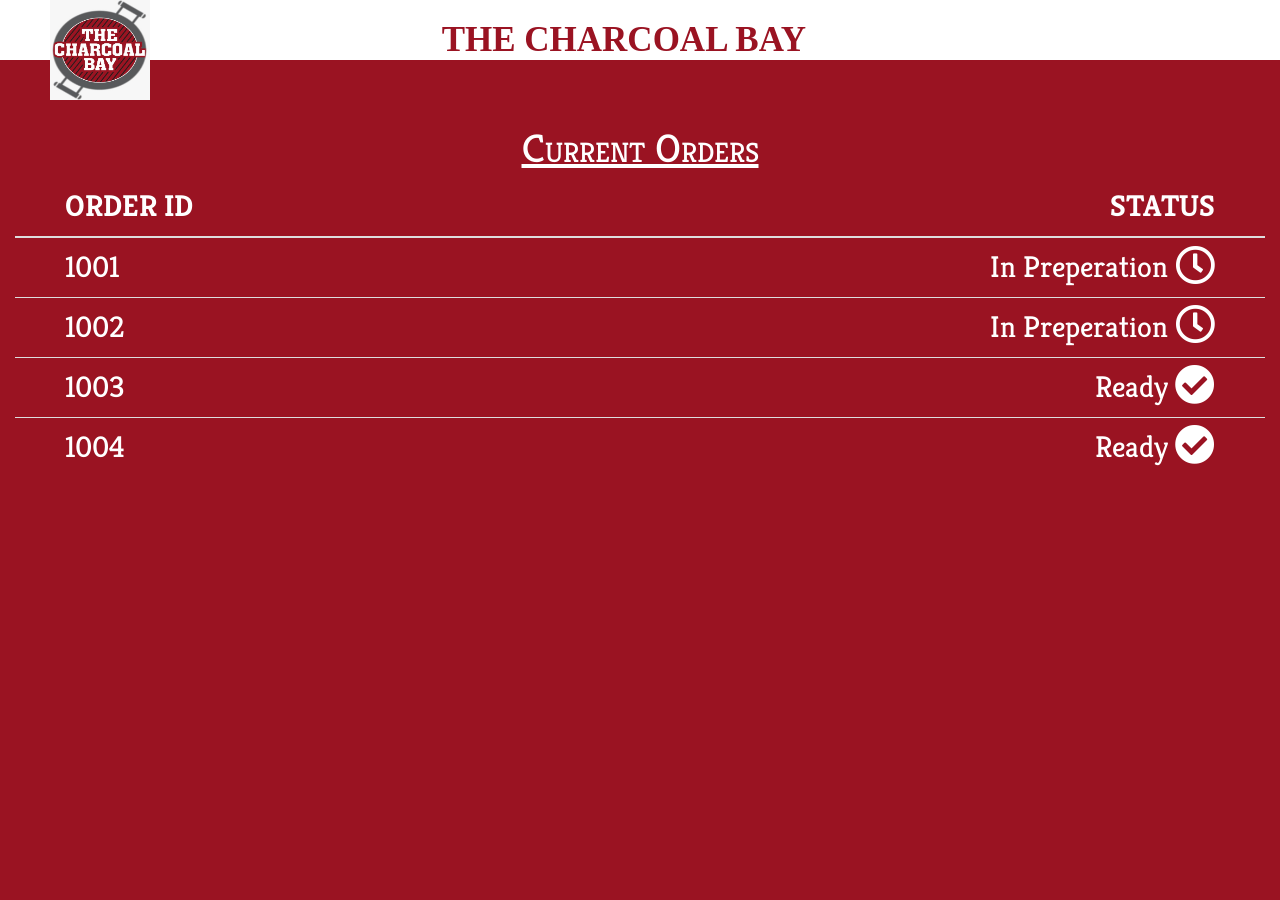
<file: index.html>
<!DOCTYPE html>
<html lang="en">
<head>
	<title>The Charcoal Bay</title>
	<meta charset="utf-8">
	<meta name="viewport" content="width=device-width, initial-scale=1, shrink-to-fit=no">
	<link rel="icon" href="image/charcoallogo.jpeg" type="icon">
	<link href="//db.onlinewebfonts.com/c/0d02c5478254b9b31ea8fc5dd46149c2?family=AlgerianMesaPlainW00-Rg" rel="stylesheet" type="text/css"/>

	<link href='https://fonts.googleapis.com/css?family=Kelly Slab' rel='stylesheet'>
	<link href='https://fonts.googleapis.com/css?family=Kreon' rel='stylesheet'>

	
	<link rel="stylesheet" href="https://use.fontawesome.com/releases/v5.6.3/css/all.css" integrity="sha384-UHRtZLI+pbxtHCWp1t77Bi1L4ZtiqrqD80Kn4Z8NTSRyMA2Fd33n5dQ8lWUE00s/" crossorigin="anonymous">
	
	<link href="css/bootstrap.min.css" type="text/css" rel="stylesheet">
	<link href="css/bootstrap-theme.min.css" type="text/css" rel="stylesheet">

	<script type="text/javascript" src="js/jquery.min.js"></script>
	<script type="text/javascript" src="js/bootstrap.min.js"></script>


	<style type="text/css">
		body{
			background-color: rgba(154,19,34);
			font-family: 'Kreon';
			color: white;
		}
		.brand_row{
			background-color: white;
			height: 60px;
		}
		.brand_row .logo{
			padding-left: 50px;
		}
		.name{
			color: #9A1322;
			padding-top: 15px;
			text-align: left;
			font-family: 'Algerian';
			text-transform: uppercase;
			font-weight: bolder;
			font-size: 35px;
		}
		.table_row{
			margin: 0px;
			padding: 0px;
		}
		.table_row .table_title span{
			font-variant: small-caps;
			color: white;
			font-size: 40px;
			text-decoration: underline;
		}

		.table{
			font-size: 30px;
		}
		table tr th{
			text-transform: uppercase;
		}

		#left{
			text-align: left;
			padding-left: 50px;
		}
		#right{
			text-align: right;
    		padding-right: 50px;
		}


		@media screen and (max-width: 768px){
			.brand_row .logo{
				padding-left: 10px;
			}
			.table{
			font-size: 20px;
			}
			#left{
				text-align: left;
				padding-left: 30px;
			}
			#right{
				text-align: right;
	    		padding-right: 30px;
			}
		}
		@media screen and (max-width: 768px){
			.brand_row .name{
				font-family: 'Algerian';
				padding-top: 5px;
				font-size: 25px;
			}
		}
		@media screen and (max-width: 540px){
			.brand_row .name{
				font-family: 'Algerian';
				padding-top: 10px;
				font-size: 20px;
			}
		}
		@media screen and (max-width: 450px){
			.brand_row .name{
				font-family: 'Algerian';
				padding-top: 5px;
				font-size: 18px;
			}
			.table_row .table_title span{
				font-variant: small-caps;
				color: white;
				font-size: 25px;
				text-decoration: underline;
			}
			.table{
				font-size: 10px;
			}
			#left{
				text-align: left;
				padding-left: 10px;
			}
			#right{
				text-align: right;
	    		padding-right: 10px;
			}
		}
	
	</style>

	</head>

	<body>
		<div class="container-fluid">
			<div class="row brand_row">
				<div class="col-lg-4 col-md-4 col-sm-4 col-xs-4 logo"><img src="image/charcoallogo.jpeg" width="100" height="100"></div>
				<div class="col-lg-8 col-md-8 col-sm-8 col-xs-8 name">The Charcoal Bay</div>
			</div><br><br><br>
			<div class="row table_row">
				<div class="row table_title">
					<center><span style="">Current Orders</span></center>
				</div>
				
				<div class="table-hover">
					<table class="table">
						<thead>
							<tr>
								<th id="left">Order Id</th>
								<th id="right">Status</th>
							</tr>
						</thead>
						<tbody>
							<tr>
								<td id="left">1001</td>
								<td id="right">In Preperation
									<i class="far fa-clock fa-lg"></i>
								</td>
							</tr>
							<tr>
								<td id="left">1002</td>
								<td id="right">In Preperation
									<i class="far fa-clock fa-lg"></i>
								</td>
							</tr>
							<tr>
								<td id="left">1003</td>
								<td id="right">Ready
									<i class="fas fa-check-circle fa-lg"></i>
								</td>
							</tr>
							<tr>
								<td id="left">1004</td>
								<td id="right">Ready
									<i class="fas fa-check-circle fa-lg"></i>
								</td>
							</tr>
						</tbody>
					</table>
				</div>
			
			</div>
		</div>

	</body>


	</html>
</file>
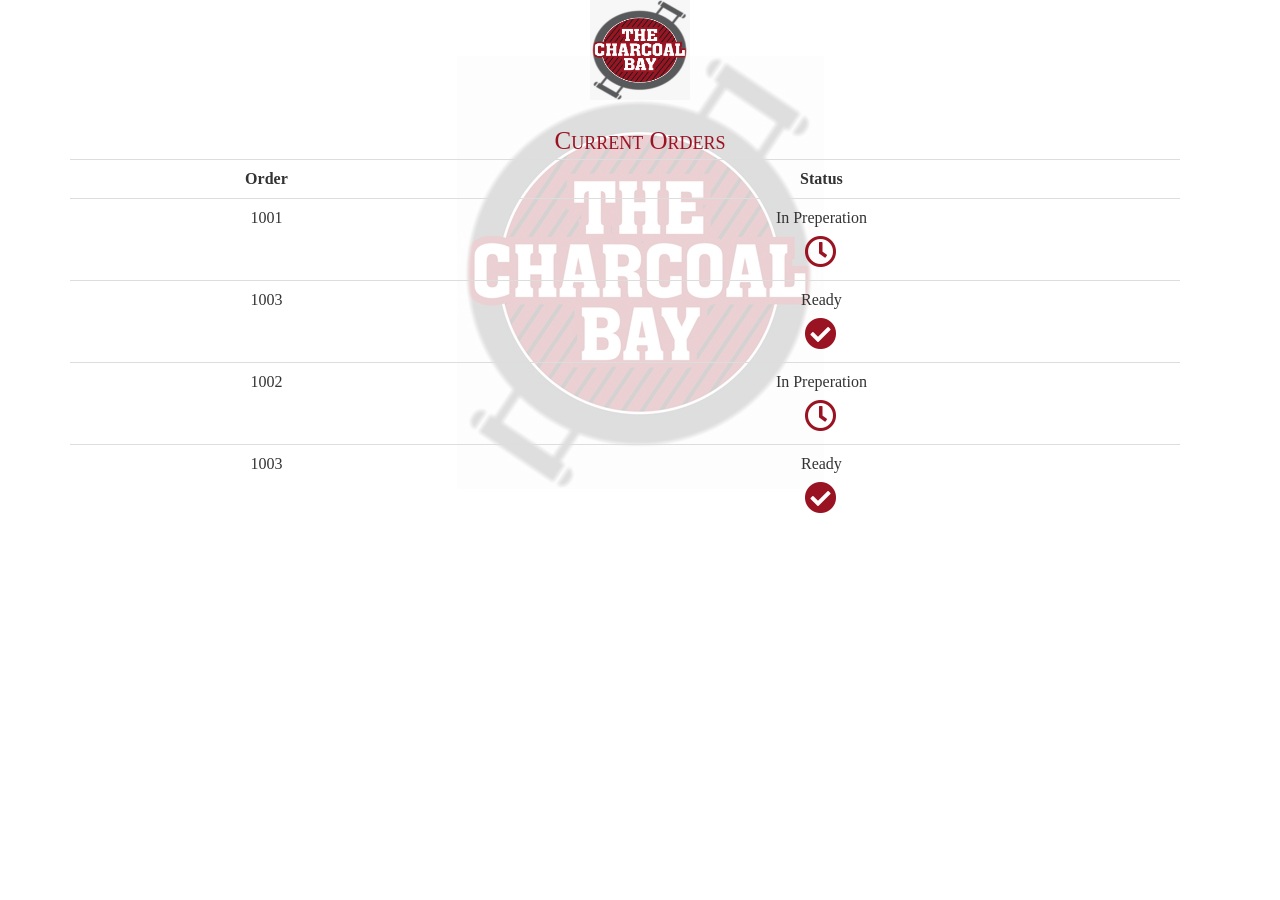
<file: orderpage.html>
<!DOCTYPE html>
<html lang="en">
<head>
	<title>Herfy</title>
	<meta charset="utf-8">
	<meta name="viewport" content="width=device-width, initial-scale=1, shrink-to-fit=no">
	<link rel="icon" href="image/charcoallogo.jpeg" type="icon">
	    
	<link href="https://fonts.googleapis.com/css?family=Muli:300,400,600,700" rel="stylesheet">
	<link href="https://fonts.googleapis.com/css?family=Indie+Flower" rel="stylesheet">
	
	<link rel="stylesheet" href="https://use.fontawesome.com/releases/v5.6.3/css/all.css" integrity="sha384-UHRtZLI+pbxtHCWp1t77Bi1L4ZtiqrqD80Kn4Z8NTSRyMA2Fd33n5dQ8lWUE00s/" crossorigin="anonymous">
	
	<link href="css/bootstrap.min.css" type="text/css" rel="stylesheet">
	<link href="css/bootstrap-theme.min.css" type="text/css" rel="stylesheet">

	<script type="text/javascript" src="js/jquery.min.js"></script>
	<script type="text/javascript" src="js/bootstrap.min.js"></script>


	<style type="text/css">
		body{
			width: 100%;
			background: linear-gradient(rgba(255,255,255,.8), rgba(255,255,255,.8)), url("image/charcoallogo.jpeg") no-repeat;
			background-position: center;
			font-family: cursive;
			font-size: 16px;
		}
	</style>

	</head>

	<body>
		<div class="container">
			<div class="row">
				<div class="col-md-12"><center><img src="image/charcoallogo.jpeg" width="100" height="100"></center></div>
			</div><br>
			<div class="row">
				<center><span style="font-variant: small-caps; color: #9A1322; font-size: 25px;">Current Orders</span></center>
			</div>
			<div class="row col-md-12">
				<center>
				<table class="table" style="text-align: center">
					<tr>
						<th style="text-align: center">Order</th>
						<th style="text-align: center">Status</th>
					</tr>
					<tr>
						<td>1001</td>
						<td>In Preperation<br>
							<i class="far fa-clock fa-2x" style="padding: 5px; color: #9A1322;"></i>
						</td>
					</tr>
					<tr>
						<td>1003</td>
						<td>Ready<br>
							<i class="fas fa-check-circle fa-2x" style="padding: 5px; color: #9A1322"></i>
						</td>
					</tr>
					<tr>
						<td>1002</td>
						<td>In Preperation<br>
							<i class="far fa-clock fa-2x" style="padding: 5px; color: #9A1322"></i>
						</td>
					</tr>
					<tr>
						<td>1003</td>
						<td>Ready<br>
							<i class="fas fa-check-circle fa-2x" style="padding: 5px; color: #9A1322"></i>
						</td>
					</tr>
				</table></center>
			</div>
		</div>


	</body>


	</html>
</file>
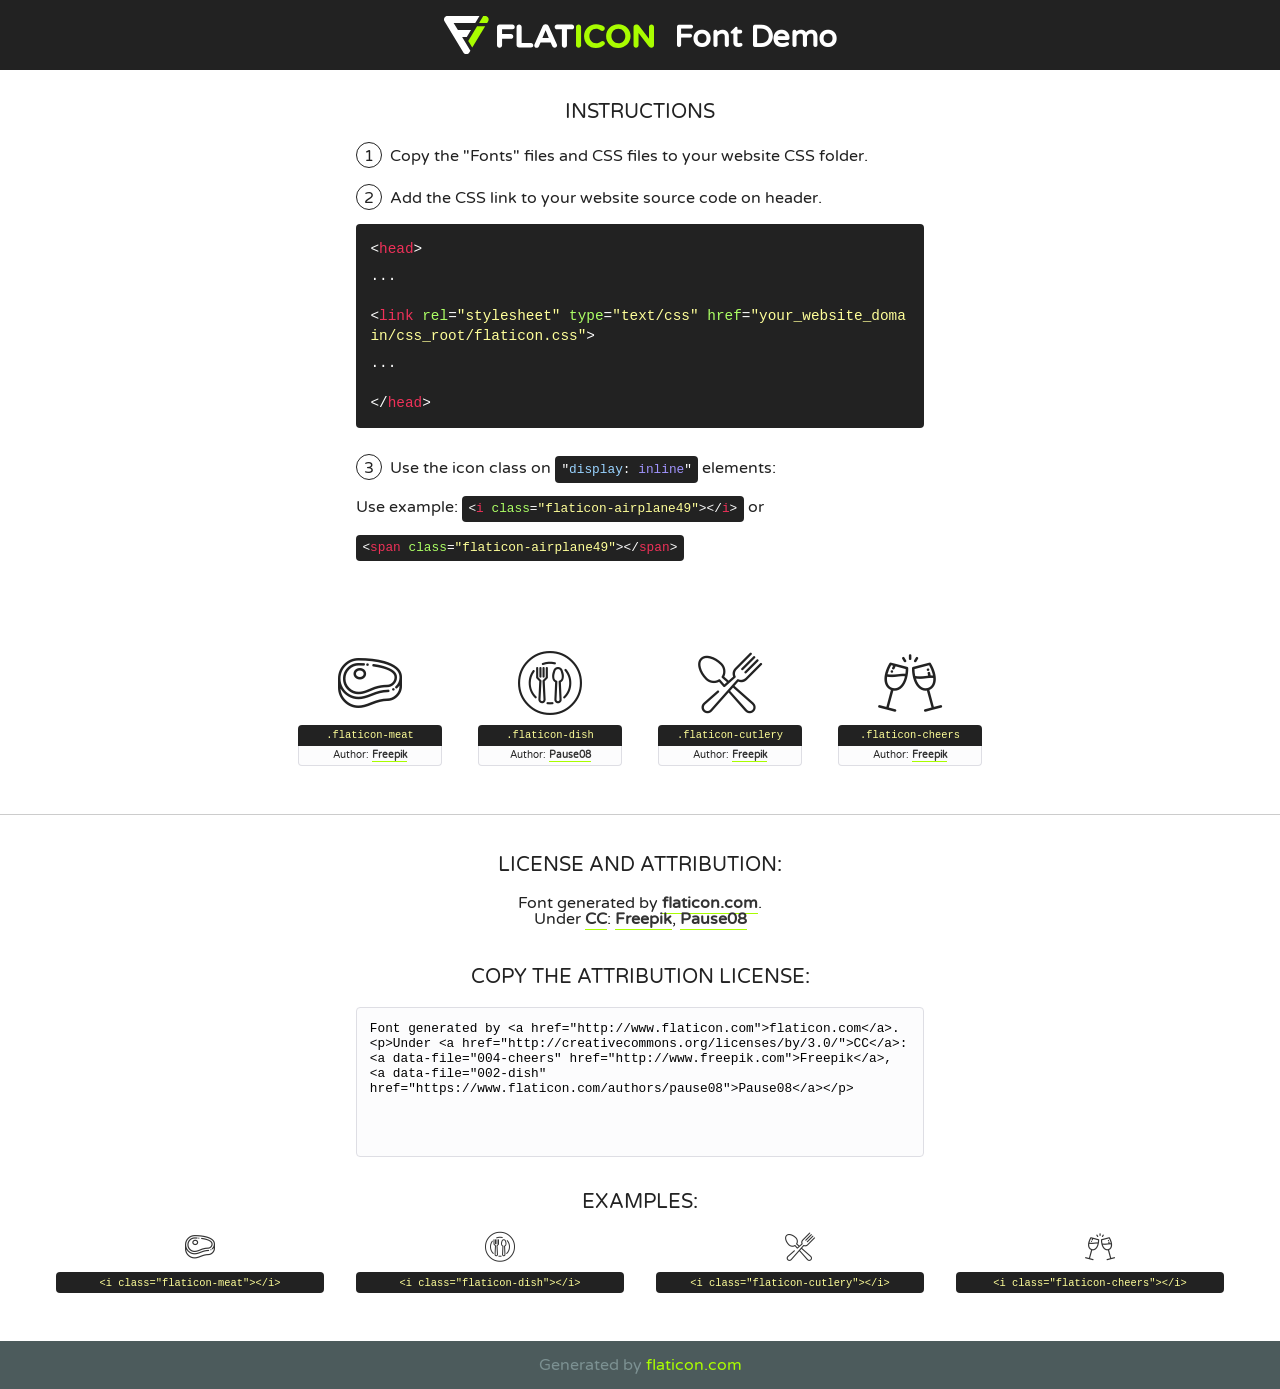
<file: fonts/flaticon/font/flaticon.html>
<!DOCTYPE html>
<!--
  Flaticon icon font: Flaticon
  Creation date: 09/07/2018 02:38
-->
<html>
<!DOCTYPE html>
<html>

<head>
    <title>Flaticon WebFont</title>
    <link href="http://fonts.googleapis.com/css?family=Varela+Round" rel="stylesheet" type="text/css" />
    <link rel="stylesheet" type="text/css" href="flaticon.css">
    <meta charset="UTF-8">
    <style>
    html, body, div, span, applet, object, iframe,
    h1, h2, h3, h4, h5, h6, p, blockquote, pre,
    a, abbr, acronym, address, big, cite, code,
    del, dfn, em, img, ins, kbd, q, s, samp,
    small, strike, strong, sub, sup, tt, var,
    b, u, i, center,
    dl, dt, dd, ol, ul, li,
    fieldset, form, label, legend,
    table, caption, tbody, tfoot, thead, tr, th, td,
    article, aside, canvas, details, embed, 
    figure, figcaption, footer, header, hgroup, 
    menu, nav, output, ruby, section, summary,
    time, mark, audio, video {
        margin: 0;
        padding: 0;
        border: 0;
        font-size: 100%;
        font: inherit;
        vertical-align: baseline;
    }
    /* HTML5 display-role reset for older browsers */
    article, aside, details, figcaption, figure, 
    footer, header, hgroup, menu, nav, section {
        display: block;
    }
    body {
        line-height: 1;
    }
    ol, ul {
        list-style: none;
    }
    blockquote, q {
        quotes: none;
    }
    blockquote:before, blockquote:after,
    q:before, q:after {
        content: '';
        content: none;
    }
    table {
        border-collapse: collapse;
        border-spacing: 0;
    }
    body {
        font-family: 'Varela Round', Helvetica, Arial, sans-serif;
        font-size: 16px;
        color: #222;
    }
    a {
        color: #333;
        border-bottom: 1px solid #a9fd00;
        font-weight: bold;
        text-decoration: none;
    }
    * {
        -moz-box-sizing: border-box;
        -webkit-box-sizing: border-box;
        box-sizing: border-box;
        margin: 0;
        padding: 0;
    }
    [class^="flaticon-"]:before, [class*=" flaticon-"]:before, [class^="flaticon-"]:after, [class*=" flaticon-"]:after {
        font-family: Flaticon;
        font-size: 30px;
        font-style: normal;
        margin-left: 20px;
        color: #333;
    }
    .wrapper {
        max-width: 600px;
        margin: auto;
        padding: 0 1em;
    }
    .title {
        font-size: 1.25em;
        text-align: center;
        margin-bottom: 1em;
        text-transform: uppercase;
    }
    header {
        text-align: center;
        background-color: #222;
        color: #fff;
        padding: 1em;
    }
    header .logo {
        width: 210px;
        height: 38px;
        display: inline-block;
        vertical-align: middle;
        margin-right: 1em;
        border: none;
    }
    header strong {
        font-size: 1.95em;
        font-weight: bold;
        vertical-align: middle;
        margin-top: 5px;
        display: inline-block;
    }
    .demo {
        margin: 2em auto;
        line-height: 1.25em;
    }
    .demo ul li {
        margin-bottom: 1em;
    }
    .demo ul li .num {
        color: #222;
        border-radius: 20px;
        display: inline-block;
        width: 26px;
        padding: 3px;
        height: 26px;
        text-align: center;
        margin-right: 0.5em;
        border: 1px solid #222;
    }
    .demo ul li code {
        background-color: #222;
        border-radius: 4px;
        padding: 0.25em 0.5em;
        display: inline-block;
        color: #fff;
        font-family: Consolas,Monaco,Lucida Console,Liberation Mono,DejaVu Sans Mono,Bitstream Vera Sans Mono,Courier New, monospace;
        font-weight: lighter;
        margin-top: 1em;
        font-size: 0.8em;
        word-break: break-all;
    }
    .demo ul li code.big {
        padding: 1em;
        font-size: 0.9em;
    }
    .demo ul li code .red {
        color: #EF3159;
    }
    .demo ul li code .green {
        color: #ACFF65;
    }
    .demo ul li code .yellow {
        color: #FFFF99;
    }
    .demo ul li code .blue {
        color: #99D3FF;
    }
    .demo ul li code .purple {
        color: #A295FF;
    }
    .demo ul li code .dots {
        margin-top: 0.5em;
        display: block;
    }
    #glyphs {
        border-bottom: 1px solid #ccc;
        padding: 2em 0;
        text-align: center;
    }
    .glyph {
        display: inline-block;
        width: 9em;
        margin: 1em;
        text-align: center;
        vertical-align: top;
        background: #FFF;
    }
    .glyph .glyph-icon {
        padding: 10px;
        display: block;
        font-family:"Flaticon";
        font-size: 64px;
        line-height: 1;
    }
    .glyph .glyph-icon:before {
        font-size: 64px;
        color: #222;
        margin-left: 0;
    }
    .class-name {
        font-size: 0.65em;
        background-color: #222;
        color: #fff;
        border-radius: 4px 4px 0 0;
        padding: 0.5em;
        color: #FFFF99;
        font-family: Consolas,Monaco,Lucida Console,Liberation Mono,DejaVu Sans Mono,Bitstream Vera Sans Mono,Courier New, monospace;
    }
    .author-name {
        font-size: 0.6em;
        background-color: #fcfcfd;
        border: 1px solid #DEDEE4;
        border-top: 0;
        border-radius: 0 0 4px 4px;
        padding: 0.5em;
    }
    .class-name:last-child {
        font-size: 10px;
        color:#888;
    }
    .class-name:last-child a {
        font-size: 10px;
        color:#555;
    }
    .class-name:last-child a:hover {
        color:#a9fd00;
    }
    .glyph > input {
        display: block;
        width: 100px;
        margin: 5px auto;
        text-align: center;
        font-size: 12px;
        cursor: text;
    }
    .glyph > input.icon-input {
        font-family:"Flaticon";
        font-size: 16px;
        margin-bottom: 10px;
    }
    .attribution .title {
        margin-top: 2em;
    }
    .attribution textarea {
        background-color: #fcfcfd;
        padding: 1em;
        border: none;
        box-shadow: none;
        border: 1px solid #DEDEE4;
        border-radius: 4px;
        resize: none;
        width: 100%;
        height: 150px;
        font-size: 0.8em;
        font-family: Consolas,Monaco,Lucida Console,Liberation Mono,DejaVu Sans Mono,Bitstream Vera Sans Mono,Courier New, monospace;
        -webkit-appearance: none;
    }
    .iconsuse {
        margin: 2em auto;
        text-align: center;
        max-width: 1200px;
    }
    .iconsuse:after {
        content: '';
        display: table;
        clear: both;
    }
    .iconsuse .image {
        float: left;
        width: 25%;
        padding: 0 1em;
    }
    .iconsuse .image p {
        margin-bottom: 1em;
    }
    .iconsuse .image span {
        display: block;
        font-size: 0.65em;
        background-color: #222;
        color: #fff;
        border-radius: 4px;
        padding: 0.5em;
        color: #FFFF99;
        margin-top: 1em;
        font-family: Consolas,Monaco,Lucida Console,Liberation Mono,DejaVu Sans Mono,Bitstream Vera Sans Mono,Courier New, monospace;
    }
    #footer {
        text-align: center;
        background-color: #4C5B5C;
        color: #7c9192;
        padding: 1em;
    }
    #footer a {
        border: none;
        color: #a9fd00;
        font-weight: normal;
    }
    @media (max-width: 960px) {
        .iconsuse .image {
            width: 50%;
        }
    }
    @media (max-width: 560px) {
        .iconsuse .image {
            width: 100%;
        }
    }
    </style>
</head>

<body class="characters-off">

    <header>
        <a href="http://www.flaticon.com" target="_blank" class="logo">
            <svg version="1.1" xmlns="http://www.w3.org/2000/svg" xmlns:xlink="http://www.w3.org/1999/xlink" xmlns:a="http://ns.adobe.com/AdobeSVGViewerExtensions/3.0/" viewBox="0 0 560.875 102.036" enable-background="new 0 0 560.875 102.036" xml:space="preserve">
                <defs>
                </defs>
                <g>
                    <g class="letters">
                        <path fill="#ffffff" d="M141.596,29.675c0-3.777,2.985-6.767,6.764-6.767h34.438c3.426,0,6.15,2.728,6.15,6.15
                        c0,3.43-2.724,6.149-6.15,6.149h-27.674v13.091h23.719c3.429,0,6.151,2.724,6.151,6.15c0,3.43-2.723,6.149-6.151,6.149h-23.719
                        v17.574c0,3.773-2.986,6.761-6.764,6.761c-3.779,0-6.764-2.989-6.764-6.761V29.675z"></path>
                        <path fill="#ffffff" d="M193.844,29.149c0-3.781,2.985-6.767,6.764-6.767c3.776,0,6.763,2.985,6.763,6.767v42.957h25.039
                        c3.426,0,6.149,2.726,6.149,6.153c0,3.425-2.723,6.15-6.149,6.15h-31.802c-3.779,0-6.764-2.986-6.764-6.768V29.149z"></path>
                        <path fill="#ffffff" d="M241.891,75.71l21.438-48.407c1.492-3.341,4.215-5.357,7.906-5.357h0.792
                        c3.686,0,6.323,2.017,7.815,5.357l21.439,48.407c0.436,0.967,0.701,1.845,0.701,2.723c0,3.602-2.809,6.501-6.414,6.501
                        c-3.161,0-5.269-1.845-6.499-4.655l-4.132-9.661h-27.059l-4.301,10.102c-1.144,2.631-3.426,4.214-6.237,4.214
                        c-3.517,0-6.24-2.81-6.24-6.325C241.1,77.64,241.451,76.677,241.891,75.71z M279.932,58.666l-8.521-20.297l-8.526,20.297H279.932
                        z"></path>
                        <path fill="#ffffff" d="M314.864,35.387H301.86c-3.429,0-6.239-2.813-6.239-6.238c0-3.429,2.811-6.24,6.239-6.24h39.533
                        c3.426,0,6.237,2.811,6.237,6.24c0,3.425-2.811,6.238-6.237,6.238h-13.001v42.785c0,3.773-2.99,6.761-6.764,6.761
                        c-3.779,0-6.764-2.989-6.764-6.761V35.387z"></path>
                        <path fill="#A9FD00" d="M352.615,29.149c0-3.781,2.985-6.767,6.767-6.767c3.774,0,6.761,2.985,6.761,6.767v49.024
                        c0,3.773-2.987,6.761-6.761,6.761c-3.781,0-6.767-2.989-6.767-6.761V29.149z"></path>
                        <path fill="#A9FD00" d="M374.132,53.836v-0.179c0-17.481,13.178-31.801,32.065-31.801c9.22,0,15.459,2.458,20.557,6.238
                        c1.402,1.054,2.637,2.985,2.637,5.357c0,3.692-2.985,6.59-6.681,6.59c-1.845,0-3.071-0.702-4.044-1.319
                        c-3.776-2.813-7.729-4.393-12.562-4.393c-10.364,0-17.831,8.611-17.831,19.154v0.173c0,10.542,7.291,19.329,17.831,19.329
                        c5.715,0,9.492-1.756,13.359-4.834c1.049-0.874,2.458-1.491,4.039-1.491c3.429,0,6.325,2.813,6.325,6.236
                        c0,2.106-1.056,3.78-2.282,4.834c-5.539,4.834-12.036,7.733-21.878,7.733C387.572,85.464,374.132,71.493,374.132,53.836z"></path>
                        <path fill="#A9FD00" d="M433.009,53.836v-0.179c0-17.481,13.79-31.801,32.766-31.801c18.981,0,32.592,14.143,32.592,31.628v0.173
                        c0,17.483-13.785,31.807-32.769,31.807C446.625,85.464,433.009,71.32,433.009,53.836z M484.224,53.836v-0.179
                        c0-10.539-7.725-19.326-18.626-19.326c-10.893,0-18.449,8.611-18.449,19.154v0.173c0,10.542,7.73,19.329,18.626,19.329
                        C476.676,72.986,484.224,64.378,484.224,53.836z"></path>
                        <path fill="#A9FD00" d="M506.233,29.321c0-3.774,2.99-6.763,6.767-6.763h1.401c3.252,0,5.183,1.583,7.029,3.953l26.093,34.265
                        V29.059c0-3.692,2.99-6.677,6.681-6.677c3.683,0,6.671,2.985,6.671,6.677v48.934c0,3.78-2.987,6.765-6.764,6.765h-0.436
                        c-3.257,0-5.188-1.581-7.034-3.953l-27.056-35.492v32.944c0,3.687-2.985,6.676-6.678,6.676c-3.683,0-6.673-2.989-6.673-6.676
                        V29.321z"></path>
                    </g>
                    <g class="insignia">
                        <path fill="#ffffff" d="M48.372,56.137h12.517l11.156-18.537H37.186L25.688,18.539h57.825L94.668,0H9.271
                        C5.925,0,2.842,1.801,1.198,4.716c-1.644,2.907-1.593,6.482,0.134,9.343l50.38,83.501c1.678,2.781,4.689,4.476,7.938,4.476
                        c3.246,0,6.257-1.695,7.935-4.476l2.898-4.804L48.372,56.137z"></path>
                        <g class="i">
                            <path fill="#A9FD00" d="M93.575,18.539h0.031v0.004l21.652,0.004l2.705-4.488c1.727-2.861,1.778-6.436,0.133-9.343
                            C116.454,1.801,113.371,0,110.026,0h-5.294L93.575,18.539z"></path>
                            <polygon fill="#A9FD00" points="88.291,27.356 64.725,66.486 75.519,84.404 109.942,27.356"></polygon>
                        </g>
                    </g>
                </g>
            </svg>
        </a>
        <strong>Font Demo</strong>
    </header>


    <section class="demo wrapper">

        <p class="title">Instructions</p>

        <ul>
            <li>
                <span class="num">1</span>Copy the "Fonts" files and CSS files to your website CSS folder.
            </li>
            <li>
                <span class="num">2</span>Add the CSS link to your website source code on header.
                <code class="big">
                    &lt;<span class="red">head</span>&gt;
                    <br/><span class="dots">...</span>
                    <br/>&lt;<span class="red">link</span> <span class="green">rel</span>=<span class="yellow">"stylesheet"</span> <span class="green">type</span>=<span class="yellow">"text/css"</span> <span class="green">href</span>=<span class="yellow">"your_website_domain/css_root/flaticon.css"</span>&gt;
                    <br/><span class="dots">...</span>
                    <br/>&lt;/<span class="red">head</span>&gt;
                </code>
            </li>

            <li>
                <p>
                    <span class="num">3</span>Use the icon class on <code>"<span class="blue">display</span>:<span class="purple"> inline</span>"</code> elements:
                    <br />
                    Use example: <code>&lt;<span class="red">i</span> <span class="green">class</span>=<span class="yellow">&quot;flaticon-airplane49&quot;</span>&gt;&lt;/<span class="red">i</span>&gt;</code> or <code>&lt;<span class="red">span</span> <span class="green">class</span>=<span class="yellow">&quot;flaticon-airplane49&quot;</span>&gt;&lt;/<span class="red">span</span>&gt;</code>
            </li>
        </ul>

    </section>




   <section id="glyphs">          
    
      
        <div class="glyph"><div class="glyph-icon flaticon-meat"></div>
            <div class="class-name">.flaticon-meat</div>
            <div class="author-name">Author: <a data-file="001-meat" href="http://www.freepik.com">Freepik</a> </div> 
        </div>        
        
        <div class="glyph"><div class="glyph-icon flaticon-dish"></div>
            <div class="class-name">.flaticon-dish</div>
            <div class="author-name">Author: <a data-file="002-dish" href="https://www.flaticon.com/authors/pause08">Pause08</a> </div> 
        </div>        
        
        <div class="glyph"><div class="glyph-icon flaticon-cutlery"></div>
            <div class="class-name">.flaticon-cutlery</div>
            <div class="author-name">Author: <a data-file="003-cutlery" href="http://www.freepik.com">Freepik</a> </div> 
        </div>        
        
        <div class="glyph"><div class="glyph-icon flaticon-cheers"></div>
            <div class="class-name">.flaticon-cheers</div>
            <div class="author-name">Author: <a data-file="004-cheers" href="http://www.freepik.com">Freepik</a> </div> 
        </div>        
        

    </section>



    <section class="attribution wrapper"   style="text-align:center;">

      <div class="title">License and attribution:</div><div class="attrDiv">Font generated by <a href="http://www.flaticon.com">flaticon.com</a>. <div><p>Under <a href="http://creativecommons.org/licenses/by/3.0/">CC</a>: <a data-file="004-cheers" href="http://www.freepik.com">Freepik</a>, <a data-file="002-dish" href="https://www.flaticon.com/authors/pause08">Pause08</a></p>  </div>
      </div>
      <div class="title">Copy the Attribution License:</div>

    <textarea onclick="this.focus();this.select();">Font generated by &lt;a href=&quot;http://www.flaticon.com&quot;&gt;flaticon.com&lt;/a&gt;. <p>Under <a href="http://creativecommons.org/licenses/by/3.0/">CC</a>: <a data-file="004-cheers" href="http://www.freepik.com">Freepik</a>, <a data-file="002-dish" href="https://www.flaticon.com/authors/pause08">Pause08</a></p>  
     </textarea>

    </section>

    <section class="iconsuse">

          <div class="title">Examples:</div>            
             
            <div class="image">
                <p>
                    <i class="glyph-icon flaticon-meat"></i> 
                    <span>&lt;i class=&quot;flaticon-meat&quot;&gt;&lt;/i&gt;</span>
                </p>
            </div>
            
            <div class="image">
                <p>
                    <i class="glyph-icon flaticon-dish"></i> 
                    <span>&lt;i class=&quot;flaticon-dish&quot;&gt;&lt;/i&gt;</span>
                </p>
            </div>
            
            <div class="image">
                <p>
                    <i class="glyph-icon flaticon-cutlery"></i> 
                    <span>&lt;i class=&quot;flaticon-cutlery&quot;&gt;&lt;/i&gt;</span>
                </p>
            </div>
            
            <div class="image">
                <p>
                    <i class="glyph-icon flaticon-cheers"></i> 
                    <span>&lt;i class=&quot;flaticon-cheers&quot;&gt;&lt;/i&gt;</span>
                </p>
            </div>
                       
        </div>
                            
    </section>

<div id="footer">
    <div>Generated by <a href="http://www.flaticon.com">flaticon.com</a>
    </div>
</div>



</body>
</html>
</file>
<file: fonts/flaticon/font/flaticon.css>
/*
  	Flaticon icon font: Flaticon
  	Creation date: 09/07/2018 02:38
  	*/

@font-face {
  font-family: "Flaticon";
  src: url("./Flaticon.eot");
  src: url("./Flaticon.eot?#iefix") format("embedded-opentype"),
       url("./Flaticon.woff") format("woff"),
       url("./Flaticon.ttf") format("truetype"),
       url("./Flaticon.svg#Flaticon") format("svg");
  font-weight: normal;
  font-style: normal;
}

@media screen and (-webkit-min-device-pixel-ratio:0) {
  @font-face {
    font-family: "Flaticon";
    src: url("./Flaticon.svg#Flaticon") format("svg");
  }
}

[class^="flaticon-"]:before, [class*=" flaticon-"]:before,
[class^="flaticon-"]:after, [class*=" flaticon-"]:after {   
  font-family: Flaticon;
        font-size: 20px;
font-style: normal;
margin-left: 20px;
}

.flaticon-meat:before { content: "\f100"; }
.flaticon-dish:before { content: "\f101"; }
.flaticon-cutlery:before { content: "\f102"; }
.flaticon-cheers:before { content: "\f103"; }
</file>
